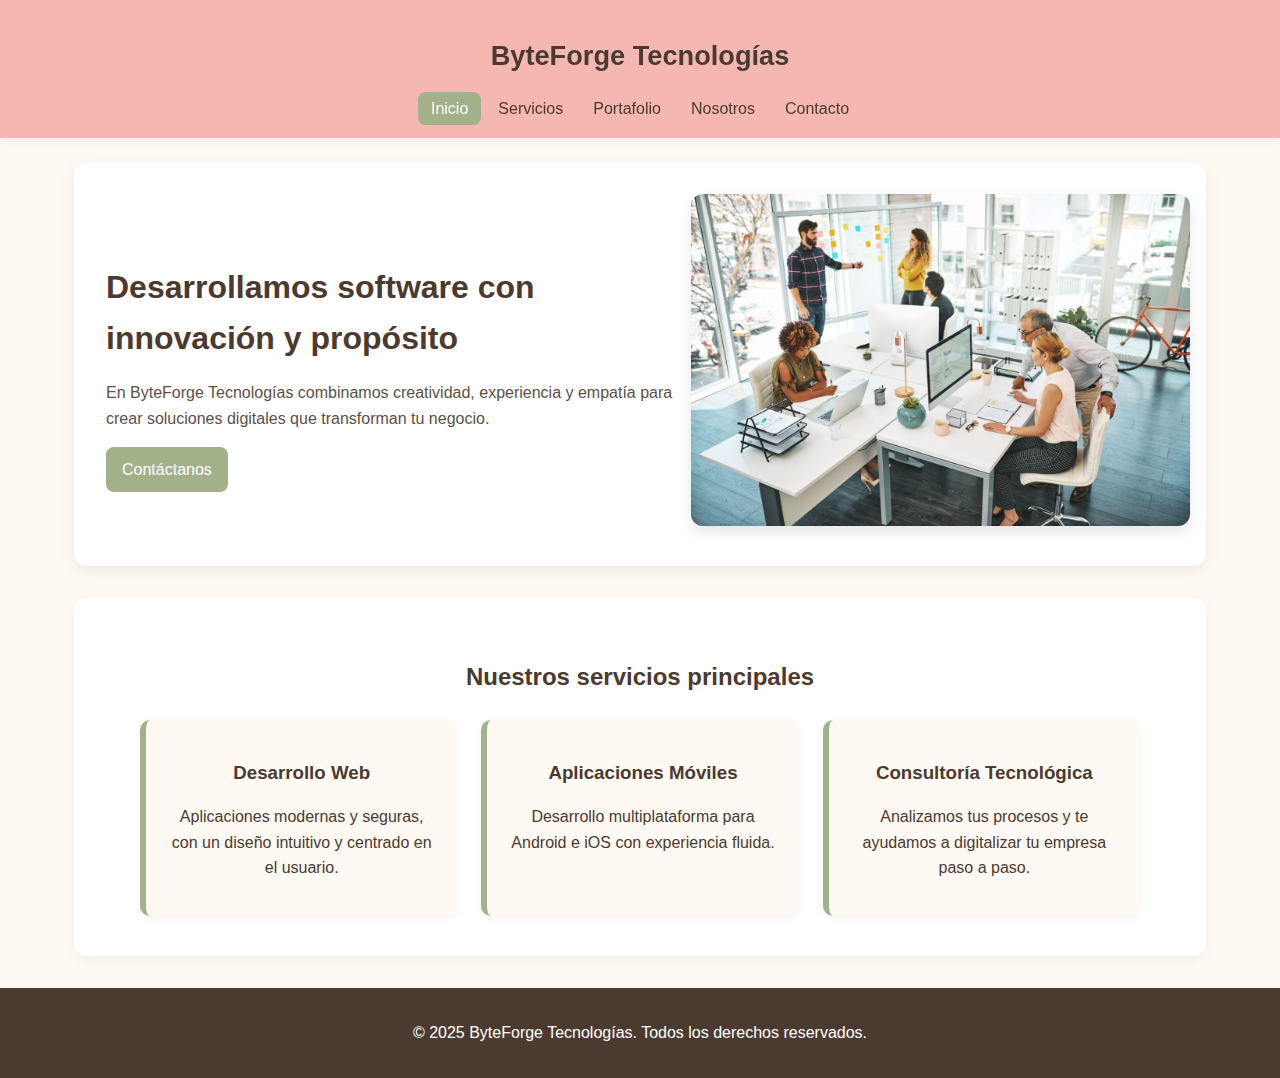
<file: index.html>
<!DOCTYPE html>
<html lang="en">
<head>
    <meta charset="UTF-8">
    <meta name="viewport" content="width=device-width, initial-scale=1.0">
    <title>ByteForge Technologies - Desarrollo de Software</title>
    <meta name="description" content="ByteForge Tecnologías: desarrollo de software, aplicaciones web y soluciones digitales para empresas.">
    <link rel="stylesheet" href="css/estilos.css">
</head>
<body>
    <header class="encabezado">
        <h1 class="logo">ByteForge Tecnologías</h1>
        <nav class="menu-principal">
            <li> <a href = "index.html" class = "activo"> Inicio</a></li>
            <li> <a href = "servicios.html"> Servicios</a></li>
            <li> <a href = "portafolio.html"> Portafolio</a></li>
            <li> <a href = "nosotros.html"> Nosotros</a></li>
            <li> <a href = "contacto.html"> Contacto</a></li>
        </nav>
    </header>
    <main>
    <section class="seccion-principal">
      <div class="texto-principal">
        <h2>Desarrollamos software con innovación y propósito</h2>
        <p>En ByteForge Tecnologías combinamos creatividad, experiencia y empatía para crear soluciones digitales que transforman tu negocio.</p>
        <a href="contacto.html" class="boton boton-principal">Contáctanos</a>
      </div>
      <div class="imagen-principal">
        <img src="imagenes/equipo.jpg" alt="Equipo desarrollando software">
      </div>
    </section>

    <section class="servicios-inicio">
      <h2>Nuestros servicios principales</h2>
      <div class="tarjetas-servicios">
        <article>
          <h3>Desarrollo Web</h3>
          <p>Aplicaciones modernas y seguras, con un diseño intuitivo y centrado en el usuario.</p>
        </article>
        <article>
          <h3>Aplicaciones Móviles</h3>
          <p>Desarrollo multiplataforma para Android e iOS con experiencia fluida.</p>
        </article>
        <article>
          <h3>Consultoría Tecnológica</h3>
          <p>Analizamos tus procesos y te ayudamos a digitalizar tu empresa paso a paso.</p>
        </article>
      </div>
    </section>
  </main>
  <footer class="pie-pagina">
    <p>&copy; 2025 ByteForge Tecnologías. Todos los derechos reservados.</p>
  </footer>
</body>
</html>
</file>
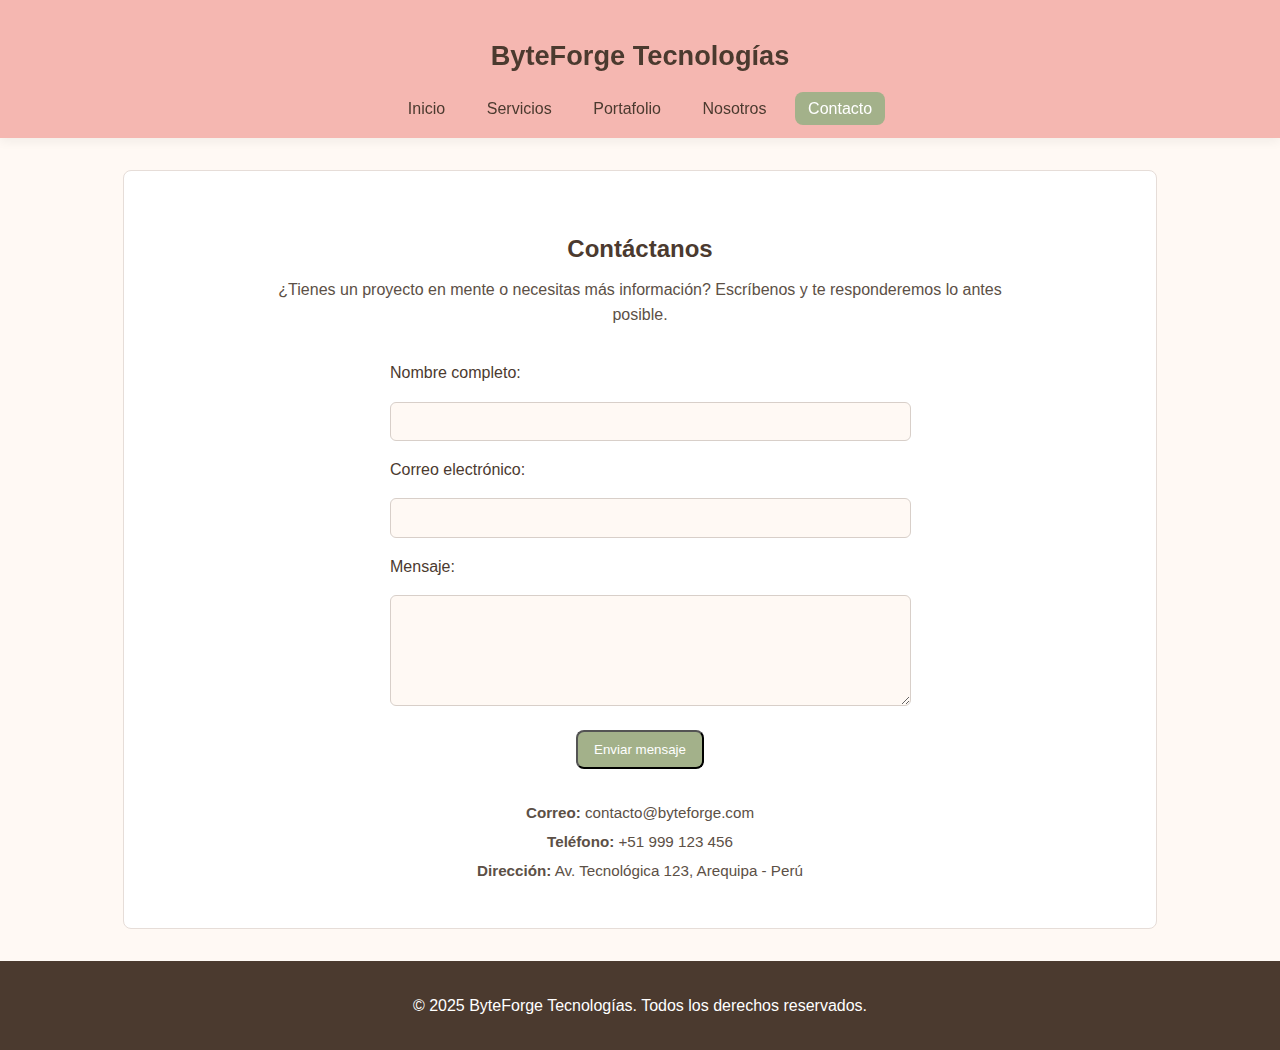
<file: contacto.html>
<!DOCTYPE html>
<html lang="en">
<head>
    <meta charset="UTF-8">
    <meta name="viewport" content="width=device-width, initial-scale=1.0">
    <title>Contacto ByteForge</title>
    <meta name="description" content="Ponte en contacto con ByteForge Tecnologías. Envíanos tus consultas o solicita una cotización.">
    <link rel="stylesheet" href="css/estilos.css">
</head>
<body>
  <header class="encabezado">
    <h1 class="logo">ByteForge Tecnologías</h1>
    <nav class="menu-principal">
      <ul>
        <li><a href="index.html">Inicio</a></li>
        <li><a href="servicios.html">Servicios</a></li>
        <li><a href="portafolio.html">Portafolio</a></li>
        <li><a href="nosotros.html">Nosotros</a></li>
        <li><a href="contacto.html" class="activo">Contacto</a></li>
      </ul>
    </nav>
  </header>

  <main>
    <section class="pagina-contacto">
      <h2>Contáctanos</h2>
      <p class="descripcion-contacto">
        ¿Tienes un proyecto en mente o necesitas más información?  
        Escríbenos y te responderemos lo antes posible.
      </p>

      <form class="formulario-contacto" action="#" method="post">
        <label for="nombre">Nombre completo:</label>
        <input type="text" id="nombre" name="nombre" required>

        <label for="correo">Correo electrónico:</label>
        <input type="email" id="correo" name="correo" required>

        <label for="mensaje">Mensaje:</label>
        <textarea id="mensaje" name="mensaje" rows="5" required></textarea>

        <button type="submit" class="boton boton-principal">Enviar mensaje</button>
      </form>

      <div class="info-contacto">
        <p><strong>Correo:</strong> contacto@byteforge.com</p>
        <p><strong>Teléfono:</strong> +51 999 123 456</p>
        <p><strong>Dirección:</strong> Av. Tecnológica 123, Arequipa - Perú</p>
      </div>
    </section>
  </main>

  <footer class="pie-pagina">
    <p>&copy; 2025 ByteForge Tecnologías. Todos los derechos reservados.</p>
  </footer>
</body>
</html>
</file>
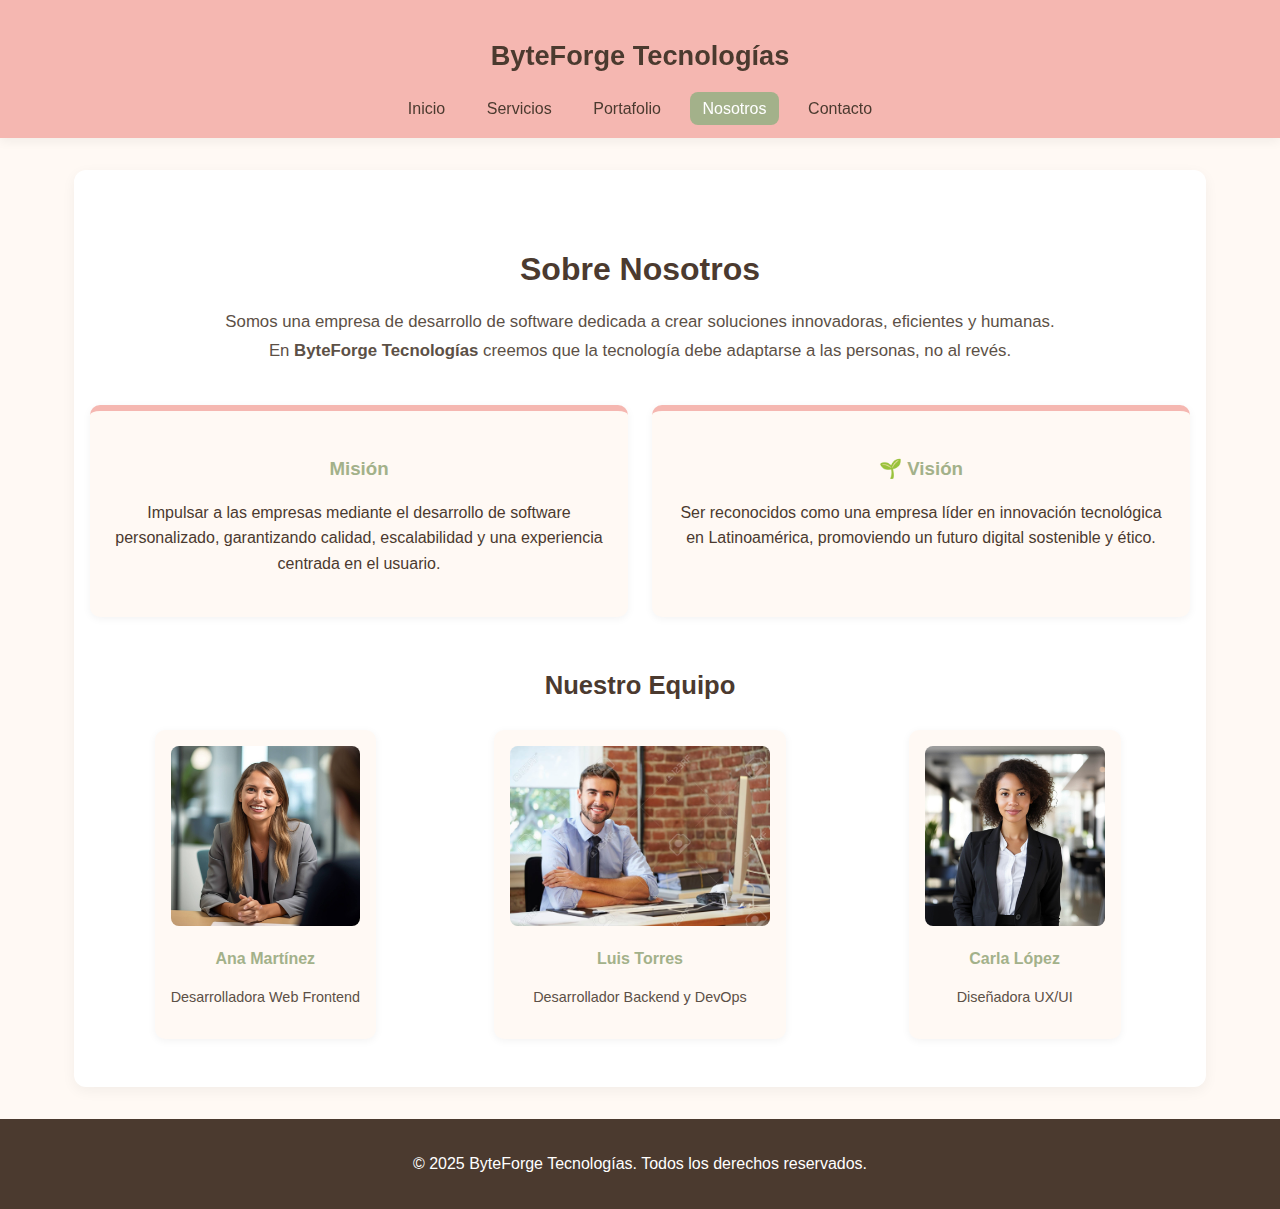
<file: nosotros.html>
<!DOCTYPE html>
<html lang="en">
<head>
    <meta charset="UTF-8">
    <meta name="viewport" content="width=device-width, initial-scale=1.0">
    <title>Nosotros</title>
    <meta name="description" content="Conoce a ByteForge Tecnologías: nuestra misión, visión y equipo de desarrollo especializado en software.">
    <link rel="stylesheet" href="css/estilos.css">
</head>
<body>
  <header class="encabezado">
    <h1 class="logo">ByteForge Tecnologías</h1>
    <nav class="menu-principal">
      <ul>
        <li><a href="index.html">Inicio</a></li>
        <li><a href="servicios.html">Servicios</a></li>
        <li><a href="portafolio.html">Portafolio</a></li>
        <li><a href="nosotros.html" class="activo">Nosotros</a></li>
        <li><a href="contacto.html">Contacto</a></li>
      </ul>
    </nav>
  </header>

  <main>
    <section class="pagina-nosotros">
      <h2>Sobre Nosotros</h2>
      <p class="descripcion-nosotros">
        Somos una empresa de desarrollo de software dedicada a crear soluciones innovadoras, eficientes y humanas.  
        En <strong>ByteForge Tecnologías</strong> creemos que la tecnología debe adaptarse a las personas, no al revés.
      </p>

      <div class="mision-vision">
        <article>
          <h3> Misión</h3>
          <p>Impulsar a las empresas mediante el desarrollo de software personalizado, 
          garantizando calidad, escalabilidad y una experiencia centrada en el usuario.</p>
        </article>

        <article>
          <h3>🌱 Visión</h3>
          <p>Ser reconocidos como una empresa líder en innovación tecnológica en Latinoamérica, 
          promoviendo un futuro digital sostenible y ético.</p>
        </article>
      </div>

      <div class="equipo">
        <h3>Nuestro Equipo</h3>
        <div class="miembros">
          <article>
            <img src="imagenes/equipo1.jpg" alt="Ana Martínez - Desarrolladora Web">
            <h4>Ana Martínez</h4>
            <p>Desarrolladora Web Frontend</p>
          </article>
          <article>
            <img src="imagenes/equipo2.jpg" alt="Luis Torres - Desarrollador Backend">
            <h4>Luis Torres</h4>
            <p>Desarrollador Backend y DevOps</p>
          </article>
          <article>
            <img src="imagenes/equipo3.jpg" alt="Carla López - UX Designer">
            <h4>Carla López</h4>
            <p>Diseñadora UX/UI</p>
          </article>
        </div>
      </div>
    </section>
  </main>

  <footer class="pie-pagina">
    <p>&copy; 2025 ByteForge Tecnologías. Todos los derechos reservados.</p>
  </footer>
</body>
</html>
</file>
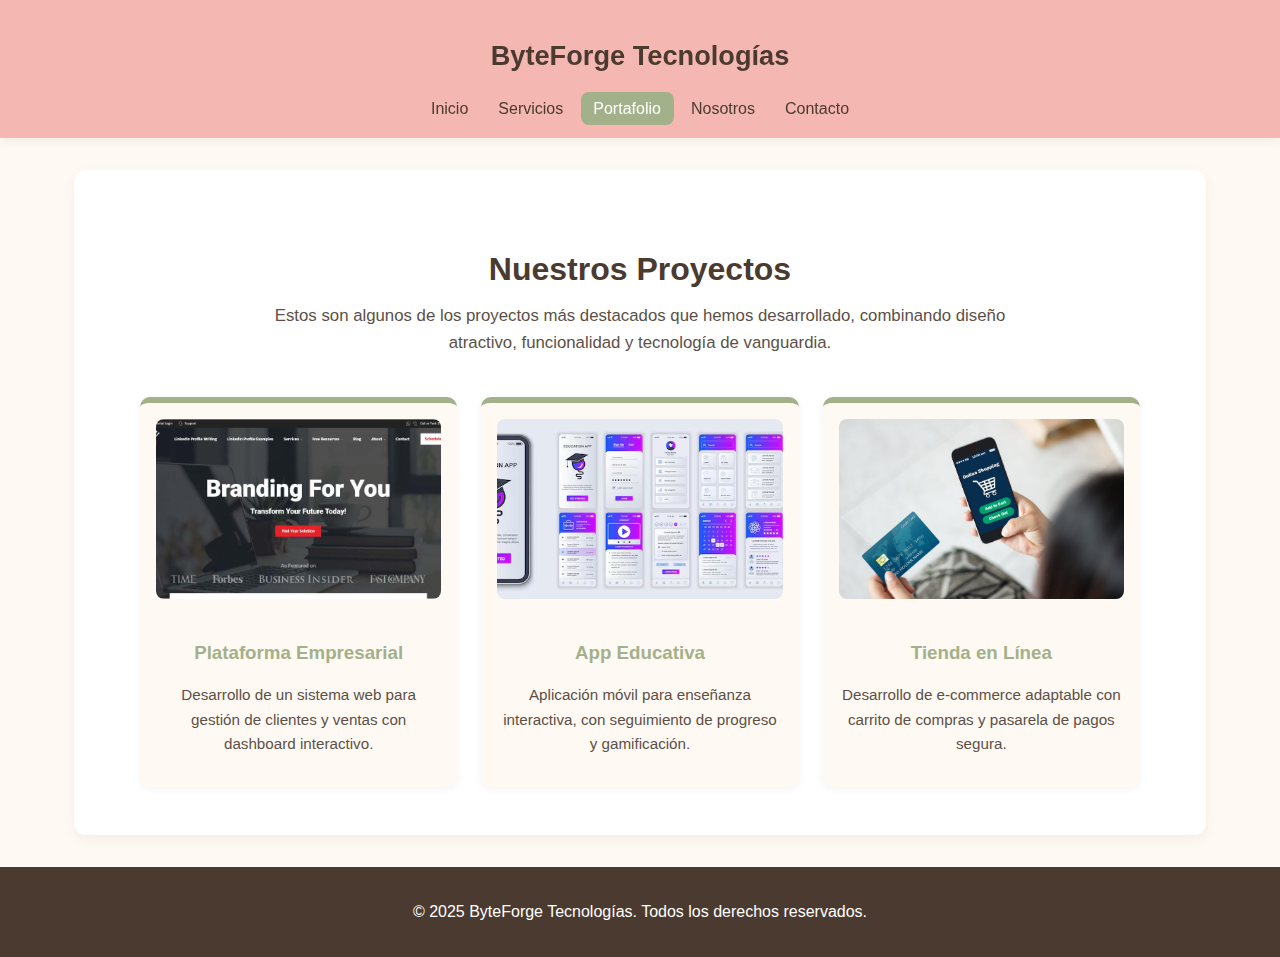
<file: portafolio.html>
<!DOCTYPE html>
<html lang="en">
<head>
    <meta charset="UTF-8">
    <meta name="viewport" content="width=device-width, initial-scale=1.0">
    <title>Portafolio ByteForge</title>
    <meta name="description" content="Proyectos desarrollados por ByteForge Tecnologías: aplicaciones web, móviles y sistemas personalizados.">
    <link rel="stylesheet" href="css/estilos.css">
</head>
<body>
  <header class="encabezado">
    <h1 class="logo">ByteForge Tecnologías</h1>
    <nav class="menu-principal">
      <li><a href="index.html">Inicio</a></li>
      <li><a href="servicios.html">Servicios</a></li>
      <li><a href="portafolio.html" class="activo">Portafolio</a></li>
      <li><a href="nosotros.html">Nosotros</a></li>
      <li><a href="contacto.html">Contacto</a></li>
    </nav>
  </header>

  <main>
    <section class="pagina-portafolio">
      <h2>Nuestros Proyectos</h2>
      <p class="descripcion-portafolio">
        Estos son algunos de los proyectos más destacados que hemos desarrollado, 
        combinando diseño atractivo, funcionalidad y tecnología de vanguardia.
      </p>

      <div class="galeria-proyectos">
        <article>
          <img src="imagenes/proyecto1.jpg" alt="Proyecto Web Corporativo">
          <h3>Plataforma Empresarial</h3>
          <p>Desarrollo de un sistema web para gestión de clientes y ventas con dashboard interactivo.</p>
        </article>

        <article>
          <img src="imagenes/proyecto2.jpg" alt="Aplicación móvil educativa">
          <h3>App Educativa</h3>
          <p>Aplicación móvil para enseñanza interactiva, con seguimiento de progreso y gamificación.</p>
        </article>

        <article>
          <img src="imagenes/proyecto3.jpg" alt="E-commerce moderno">
          <h3>Tienda en Línea</h3>
          <p>Desarrollo de e-commerce adaptable con carrito de compras y pasarela de pagos segura.</p>
        </article>
      </div>
    </section>
  </main>

  <footer class="pie-pagina">
    <p>&copy; 2025 ByteForge Tecnologías. Todos los derechos reservados.</p>
  </footer>
</body>
</html>
</file>
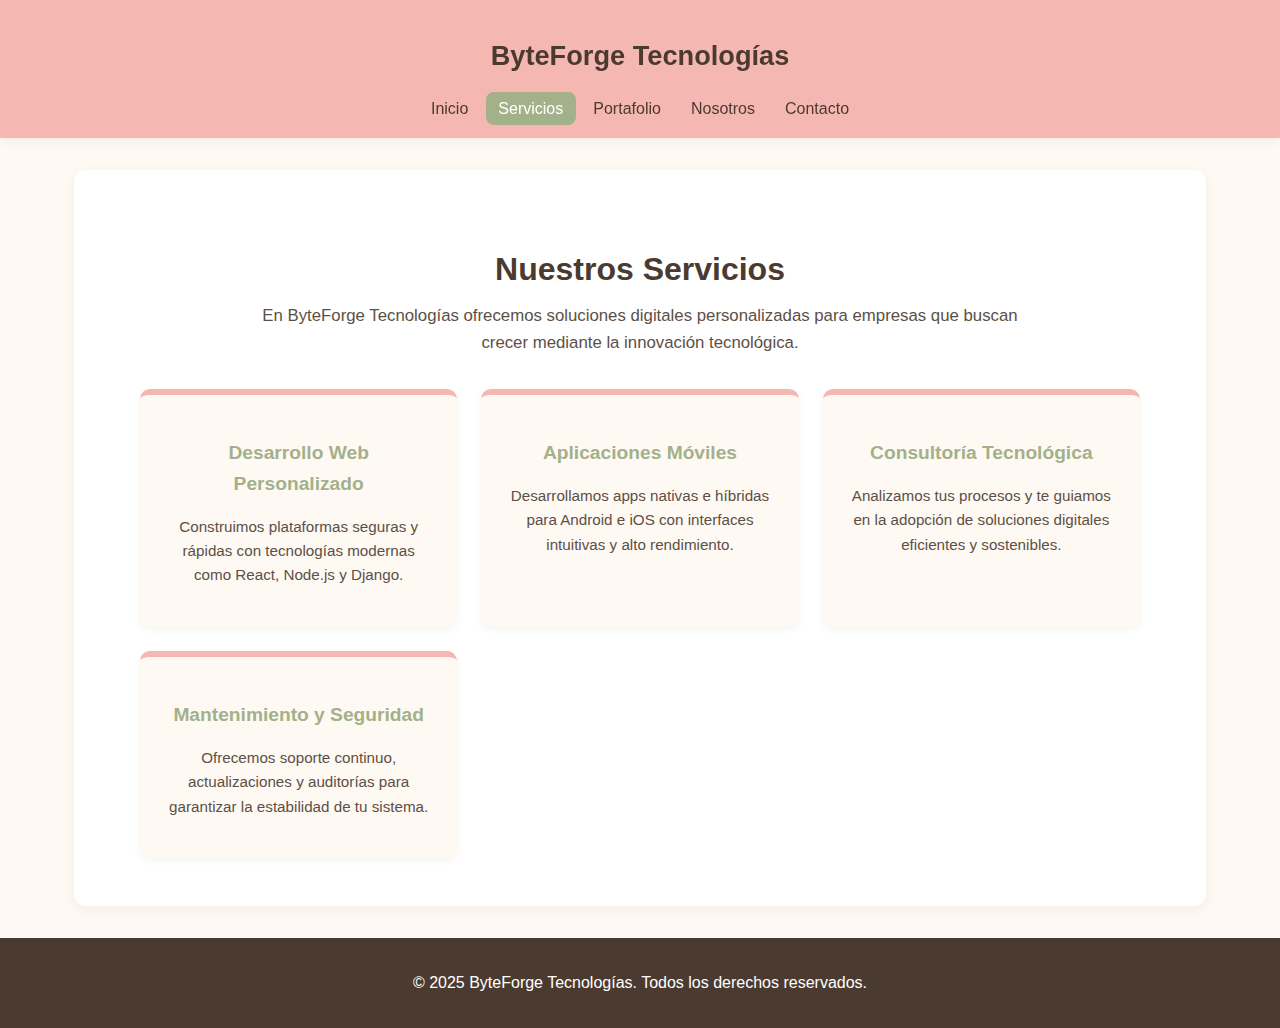
<file: servicios.html>
<!DOCTYPE html>
<html lang="en">
<head>
    <meta charset="UTF-8">
    <meta name="viewport" content="width=device-width, initial-scale=1.0">
    <title>Servicios ByteForge</title>
    <meta name="description" content="Servicios profesionales de desarrollo web, móvil y consultoría tecnológica.">
    <link rel="stylesheet" href="css/estilos.css">
</head>
<body>
  <header class="encabezado">
    <h1 class="logo">ByteForge Tecnologías</h1>
    <nav class="menu-principal">
      <li><a href="index.html">Inicio</a></li>
      <li><a href="servicios.html" class="activo">Servicios</a></li>
      <li><a href="portafolio.html">Portafolio</a></li>
      <li><a href="nosotros.html">Nosotros</a></li>
      <li><a href="contacto.html">Contacto</a></li>
    </nav>
  </header>

  <main>
    <section class="pagina-servicios">
      <h2>Nuestros Servicios</h2>
      <p class="descripcion-servicios">
        En ByteForge Tecnologías ofrecemos soluciones digitales personalizadas 
        para empresas que buscan crecer mediante la innovación tecnológica.
      </p>

      <div class="lista-servicios">
        <article>
          <h3>Desarrollo Web Personalizado</h3>
          <p>Construimos plataformas seguras y rápidas con tecnologías modernas como React, Node.js y Django.</p>
        </article>

        <article>
          <h3>Aplicaciones Móviles</h3>
          <p>Desarrollamos apps nativas e híbridas para Android e iOS con interfaces intuitivas y alto rendimiento.</p>
        </article>

        <article>
          <h3>Consultoría Tecnológica</h3>
          <p>Analizamos tus procesos y te guiamos en la adopción de soluciones digitales eficientes y sostenibles.</p>
        </article>

        <article>
          <h3>Mantenimiento y Seguridad</h3>
          <p>Ofrecemos soporte continuo, actualizaciones y auditorías para garantizar la estabilidad de tu sistema.</p>
        </article>
      </div>
    </section>
  </main>

  <footer class="pie-pagina">
    <p>&copy; 2025 ByteForge Tecnologías. Todos los derechos reservados.</p>
  </footer>
</body>
</html>
</file>
<file: css/estilos.css>
:root {
  --rosa-pastel: #F5B7B1;
  --verde-ucre: #A3B18A;
  --cafe-oscuro: #4B3A2F;
  --crema-claro: #FFF9F4;
  --blanco: #FFFFFF;
}
body {
  font-family: "Poppins", Arial, sans-serif;
  margin: 0;
  color: var(--cafe-oscuro);
  background-color: var(--crema-claro);
  line-height: 1.6;
}

/* ENCABEZADO */
.encabezado {
  background-color: var(--rosa-pastel);
  color: var(--cafe-oscuro);
  text-align: center;
  padding: 1rem 0.5rem;
  box-shadow: 0 4px 10px rgba(0,0,0,0.05);
  position: sticky;
  top: 0;
}

.logo {
  font-size: 1.7rem;
  font-weight: 600;
}

.menu-principal ul {
  list-style: none;
  margin: 0;
  padding: 0;
  display: flex;
  justify-content: center;
  flex-wrap: wrap; /* permite que baje si el ancho es pequeño */
  gap: 1rem; /* separa los elementos */
}

.menu-principal li {
  display: inline;
}

.menu-principal a {
  text-decoration: none;
  color: var(--cafe-oscuro);
  font-weight: 500;
  padding: 0.5rem 0.8rem;
  border-radius: 8px;
  transition: background 0.3s, color 0.3s;
}

.menu-principal a:hover,
.menu-principal a.activo {
  background-color: var(--verde-ucre);
  color: var(--blanco);
}

.seccion-principal {
  display: flex;
  flex-wrap: wrap;
  align-items: center;
  justify-content: space-around;
  background: var(--blanco);
  padding: 2rem 1rem;
  border-radius: 12px;
  max-width: 1100px;
  margin: 1.5rem auto;
  box-shadow: 0 4px 16px rgba(0,0,0,0.08);
}

.texto-principal {
  flex: 1 1 420px;
  padding: 1rem;
}

.texto-principal h2 {
  font-size: 2rem;
  color: var(--cafe-oscuro);
  margin-bottom: 0.5rem;
}

.texto-principal p {
  color: #5c5046;
  margin-bottom: 1rem;
}

.imagen-principal {
  flex: 1 1 350px;
  text-align: center;
}

.imagen-principal img {
  max-width: 100%;
  border-radius: 12px;
  box-shadow: 0 6px 14px rgba(0,0,0,0.1);
}

/* BOTONES */
.boton {
  text-decoration: none;
  display: inline-block;
  padding: 0.6rem 1rem;
  border-radius: 8px;
  transition: background 0.3s;
}

.boton-principal {
  background: var(--verde-ucre);
  color: var(--blanco);
  font-weight: 500;
}

.boton-principal:hover {
  background: #8fa078;
}

.servicios-inicio {
  text-align: center;
  padding: 2.5rem 1rem;
  background-color: var(--blanco);
  border-radius: 12px;
  max-width: 1100px;
  margin: 2rem auto;
  box-shadow: 0 4px 12px rgba(0,0,0,0.05);
}

.servicios-inicio h2 {
  color: var(--cafe-oscuro);
  margin-bottom: 1.5rem;
}

.tarjetas-servicios {
  display: grid;
  grid-template-columns: repeat(auto-fit, minmax(260px, 1fr));
  gap: 1.5rem;
  max-width: 1000px;
  margin: auto;
}

.tarjetas-servicios article {
  background: var(--crema-claro);
  border-left: 6px solid var(--verde-ucre);
  border-radius: 10px;
  padding: 1.2rem;
  box-shadow: 0 2px 8px rgba(0,0,0,0.05);
  transition: transform 0.3s, box-shadow 0.3s;
}

.tarjetas-servicios article:hover {
  transform: translateY(-6px);
  box-shadow: 0 4px 15px rgba(0,0,0,0.1);
}

.tarjetas-servicios h3 {
  color: var(--cafe-oscuro);
  margin-bottom: 0.5rem;
}

.pie-pagina {
  background-color: var(--cafe-oscuro);
  color: var(--blanco);
  text-align: center;
  padding: 1rem;
  margin-top: 2rem;
}
/*Para que sea responsivo*/
@media (max-width: 768px) {
  .seccion-principal {
    flex-direction: column;
    text-align: center;
  }
    .menu-principal {
    flex-direction: column;
  }
}

/*PÁGINA DE SERVICIOS*/

.pagina-servicios {
  background-color: var(--blanco);
  padding: 3rem 1rem;
  text-align: center;
  max-width: 1100px;
  margin: 2rem auto;
  border-radius: 12px;
  box-shadow: 0 4px 14px rgba(0, 0, 0, 0.05);
}

.pagina-servicios h2 {
  color: var(--cafe-oscuro);
  font-size: 2rem;
  margin-bottom: 0.5rem;
}

.descripcion-servicios {
  max-width: 800px;
  margin: 0 auto 2rem auto;
  color: #5c5046;
  font-size: 1.05rem;
}

.lista-servicios {
  display: grid;
  grid-template-columns: repeat(auto-fit, minmax(260px, 1fr));
  gap: 1.5rem;
  max-width: 1000px;
  margin: auto;
}

.lista-servicios article {
  background-color: var(--crema-claro);
  border-top: 6px solid var(--rosa-pastel);
  border-radius: 10px;
  padding: 1.5rem;
  box-shadow: 0 2px 8px rgba(0, 0, 0, 0.05);
  transition: transform 0.3s, box-shadow 0.3s;
}

.lista-servicios article:hover {
  transform: translateY(-6px);
  box-shadow: 0 4px 15px rgba(0, 0, 0, 0.1);
}

.lista-servicios h3 {
  color: var(--verde-ucre);
  font-size: 1.2rem;
  margin-bottom: 0.5rem;
}

.lista-servicios p {
  color: #5c5046;
  font-size: 0.95rem;
}

/*RESPONSIVE DE PÁGINA SERVICIOS*/
@media (max-width: 768px) {
  .pagina-servicios {
    padding: 2rem 1rem;
  }
}

/*PORTAFOLIO*/

.pagina-portafolio {
  background-color: var(--blanco);
  padding: 3rem 1rem;
  text-align: center;
  max-width: 1100px;
  margin: 2rem auto;
  border-radius: 12px;
  box-shadow: 0 4px 14px rgba(0, 0, 0, 0.05);
}

.pagina-portafolio h2 {
  color: var(--cafe-oscuro);
  font-size: 2rem;
  margin-bottom: 0.5rem;
}

.descripcion-portafolio {
  max-width: 800px;
  margin: 0 auto 2.5rem auto;
  color: #5c5046;
  font-size: 1.05rem;
}

/* Galería de proyectos */
.galeria-proyectos {
  display: grid;
  grid-template-columns: repeat(auto-fit, minmax(280px, 1fr));
  gap: 1.5rem;
  max-width: 1000px;
  margin: auto;
}

.galeria-proyectos article {
  background-color: var(--crema-claro);
  border-top: 6px solid var(--verde-ucre);
  border-radius: 10px;
  padding: 1rem;
  box-shadow: 0 2px 8px rgba(0,0,0,0.05);
  transition: transform 0.3s, box-shadow 0.3s;
}

.galeria-proyectos article:hover {
  transform: translateY(-6px);
  box-shadow: 0 4px 15px rgba(0,0,0,0.1);
}

.galeria-proyectos img {
  width: 100%;
  height: 180px;
  object-fit: cover;
  border-radius: 8px;
  margin-bottom: 0.8rem;
}

.galeria-proyectos h3 {
  color: var(--verde-ucre);
  margin-bottom: 0.5rem;
}

.galeria-proyectos p {
  color: #5c5046;
  font-size: 0.95rem;
}

/* RESPONSIVO */
@media (max-width: 768px) {
  .pagina-portafolio {
    padding: 2rem 1rem;
  }
}

/*NOSOTROS */
.pagina-nosotros {
  background-color: var(--blanco);
  padding: 3rem 1rem;
  text-align: center;
  max-width: 1100px;
  margin: 2rem auto;
  border-radius: 12px;
  box-shadow: 0 4px 14px rgba(0, 0, 0, 0.05);
}

.pagina-nosotros h2 {
  color: var(--cafe-oscuro);
  font-size: 2rem;
  margin-bottom: 0.8rem;
}

.descripcion-nosotros {
  max-width: 850px;
  margin: 0 auto 2.5rem auto;
  color: #5c5046;
  font-size: 1.05rem;
  line-height: 1.7;
}

/* Misión y visión */
.mision-vision {
  display: grid;
  grid-template-columns: repeat(auto-fit, minmax(280px, 1fr));
  gap: 1.5rem;
  margin-bottom: 3rem;
}

.mision-vision article {
  background-color: var(--crema-claro);
  border-top: 6px solid var(--rosa-pastel);
  border-radius: 10px;
  padding: 1.5rem;
  box-shadow: 0 2px 8px rgba(0,0,0,0.05);
  transition: transform 0.3s, box-shadow 0.3s;
}

.mision-vision article:hover {
  transform: translateY(-5px);
  box-shadow: 0 4px 15px rgba(0,0,0,0.1);
}

.mision-vision h3 {
  color: var(--verde-ucre);
  margin-bottom: 0.6rem;
}

/* Equipo */
.equipo h3 {
  color: var(--cafe-oscuro);
  font-size: 1.6rem;
  margin-bottom: 1.5rem;
}

.miembros {
  display: grid;
  grid-template-columns: repeat(auto-fit, minmax(220px, 1fr));
  gap: 1.5rem;
  justify-items: center;
}

.miembros article {
  background-color: var(--crema-claro);
  border-radius: 10px;
  padding: 1rem;
  box-shadow: 0 2px 8px rgba(0,0,0,0.05);
  transition: transform 0.3s;
  max-width: 260px;
}

.miembros article:hover {
  transform: translateY(-6px);
}

.miembros img {
  width: 100%;
  height: 180px;
  object-fit: cover;
  border-radius: 8px;
  margin-bottom: 0.5rem;
}

.miembros h4 {
  color: var(--verde-ucre);
  margin: 0.3rem 0;
}

.miembros p {
  font-size: 0.9rem;
  color: #5c5046;
}

/* RESPONSIVO */
@media (max-width: 768px) {
  .pagina-nosotros {
    padding: 2rem 1rem;
  }
}

/*CONTACTO*/


.pagina-contacto {
  background-color: var(--blanco);
  padding: 2.5rem 1rem;
  text-align: center;
  max-width: 1000px;
  margin: 2rem auto;
  border: 1px solid #e6ddd8;
  border-radius: 8px;
}

.pagina-contacto h2 {
  color: var(--cafe-oscuro);
  margin-bottom: 0.5rem;
}

.descripcion-contacto {
  max-width: 750px;
  margin: 0 auto 2rem auto;
  color: #5c5046;
}

/* FORMULARIO */
.formulario-contacto {
  display: flex;
  flex-direction: column;
  gap: 1rem;
  max-width: 500px;
  margin: 0 auto 2rem auto;
  text-align: left;
}

.formulario-contacto label {
  font-weight: 500;
  color: var(--cafe-oscuro);
}

.formulario-contacto input,
.formulario-contacto textarea {
  width: 100%;
  padding: 0.6rem;
  border: 1px solid #d8cfc9;
  border-radius: 6px;
  background-color: var(--crema-claro);
  font-family: inherit;
  font-size: 1rem;
}

.formulario-contacto input:focus,
.formulario-contacto textarea:focus {
  outline: none;
  border-color: var(--verde-ucre);
  background-color: #fefdfa;
}

.formulario-contacto button {
  align-self: center;
  margin-top: 0.5rem;
  cursor: pointer;
}

/* INFORMACIÓN DE CONTACTO */
.info-contacto {
  font-size: 0.95rem;
  color: #5c5046;
  line-height: 1.6;
}

.info-contacto p {
  margin: 0.3rem 0;
}

/* RESPONSIVO */
@media (max-width: 768px) {
  .formulario-contacto {
    width: 90%;
  }
}
</file>
